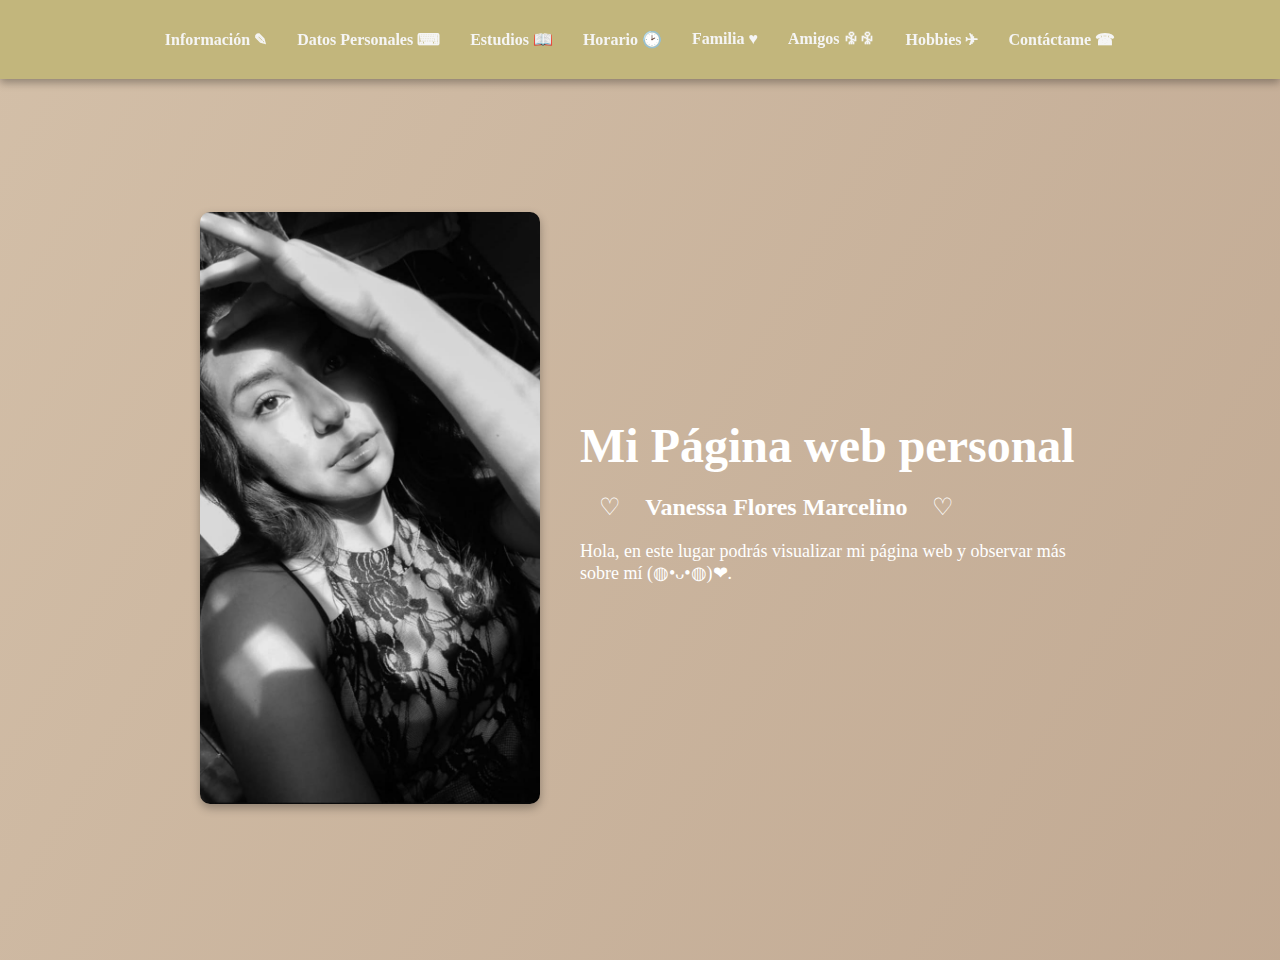
<file: index.html>
<!DOCTYPE html>
<html lang="es">
<head>
    <meta charset="UTF-8">
    <meta name="viewport" content="width=device-width, initial-scale=1.0">
    <title>Mi Página Personal</title>
    <link rel="stylesheet" href="Inicio bueno.css">
</head>
<body>
    <!-- Barra de herramientas -->
    <nav class="barra-herramientas">
        <ul>
            <li><a href="index.html">Información ✎</a></li>
            <li><a href="datos-personales.html">Datos Personales ⌨</a></li>
            <li><a href="Estudios.html">Estudios 📖</a></li>
            <li><a href="Horario.html">Horario 🕑</a></li>
            <li><a href="Familia.html">Familia ♥</a></li>
            <li><a href="Amigos.html">Amigos ꆜꆜ</a></li>
            <li><a href="Amigos.html">Hobbies ✈</a></li>
            <li><a href="Contactame.html">Contáctame ☎</a></li>
        </ul>
    </nav>

    <div class="contenedor">
        <div class="imagen">
            <img src="YO.jpg" alt="Tu Nombre" width="340" height="695">
        </div>
        <div class="contenido-texto">
            <h1>Mi Página web personal</h1>
            <h2>𓆩♡𓆪 Vanessa Flores Marcelino  𓆩♡𓆪</h2>
            <p>Hola, en este lugar podrás visualizar mi página web y observar más sobre mí (◍•ᴗ•◍)❤.</p>
        </div>
    </div>
</body>
</html>
</file>
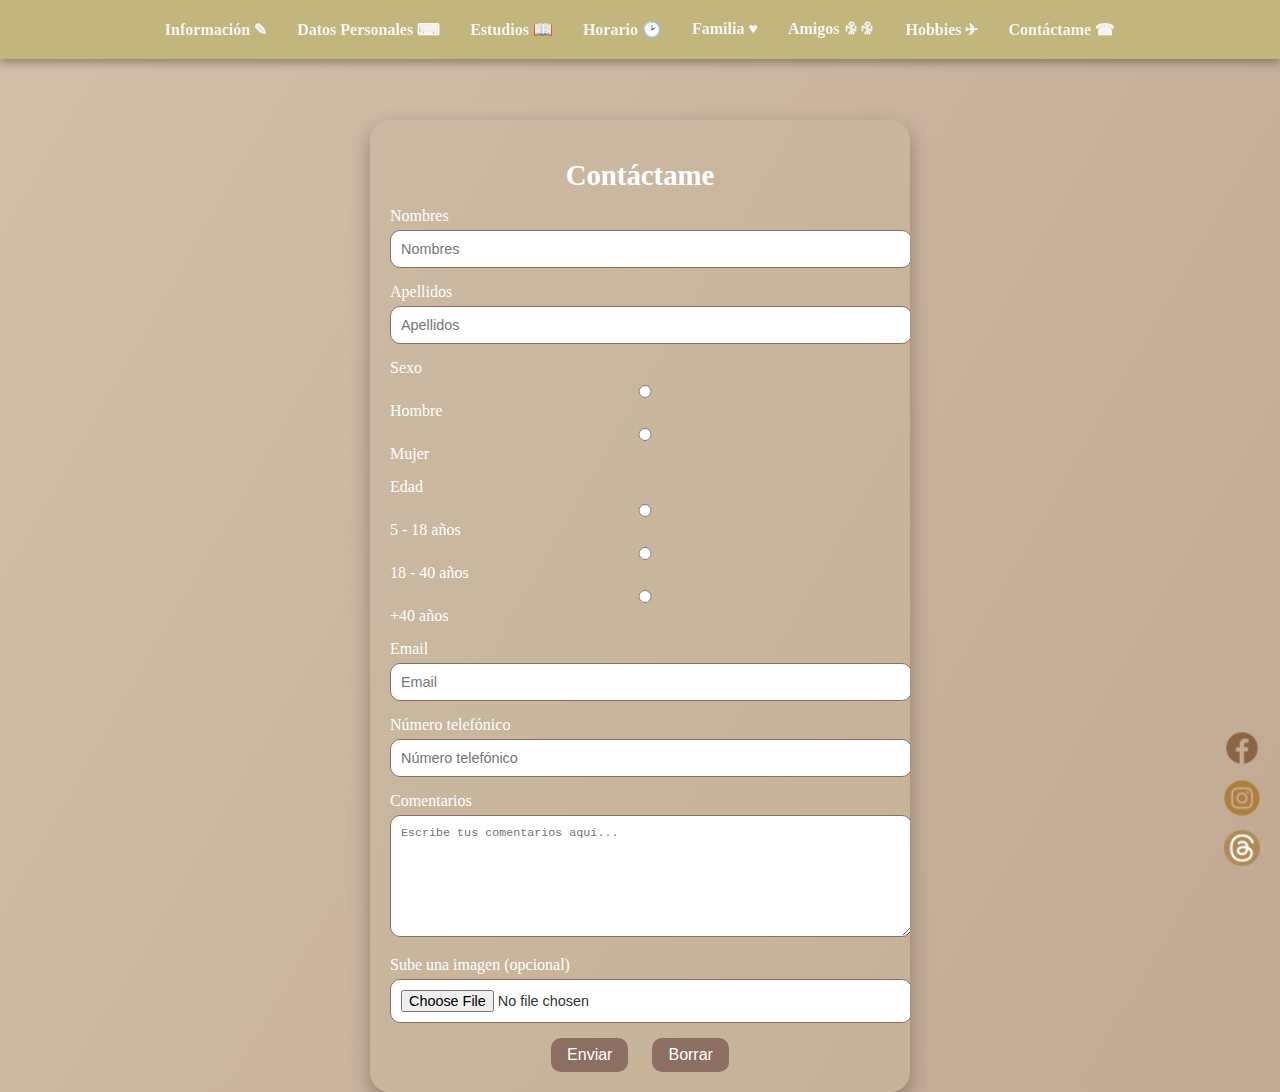
<file: Contactame.html>
<!DOCTYPE html>
<html lang="es">
<head>
    <meta charset="UTF-8">
    <meta name="viewport" content="width=device-width, initial-scale=1.0">
    <title>Contacto</title>
    <link rel="stylesheet" href="contacto.css">
</head>
<body>
    <!-- Barra de herramientas -->
    <nav class="barra-herramientas">
        <ul>
            <li><a href="index.html">Información ✎</a></li>
            <li><a href="datos-personales.html">Datos Personales ⌨</a></li>
            <li><a href="Estudios.html">Estudios 📖</a></li>
            <li><a href="Horario.html">Horario 🕑</a></li>
            <li><a href="Familia.html">Familia ♥</a></li>
            <li><a href="Amigos.html">Amigos ꆜꆜ</a></li>
            <li><a href="Amigos.html">Hobbies ✈</a></li>
            <li><a href="Contactame.html">Contáctame ☎</a></li>
        </ul>
    </nav>

    <!-- Contenedor del formulario -->
    <div class="form-container">
        <h1>Contáctame</h1>
        <form>
            <div class="form-group">
                <label for="nombres">Nombres</label>
                <input type="text" id="nombres" placeholder="Nombres">
            </div>
            <div class="form-group">
                <label for="apellidos">Apellidos</label>
                <input type="text" id="apellidos" placeholder="Apellidos">
            </div>
            <div class="form-group">
                <label>Sexo</label>
                <div class="radio-group">
                    <label><input type="radio" name="sexo" value="Hombre"> Hombre</label>
                    <label><input type="radio" name="sexo" value="Mujer"> Mujer</label>
                </div>
            </div>
            <div class="form-group">
                <label>Edad</label>
                <div class="radio-group">
                    <label><input type="radio" name="edad" value="5-18"> 5 - 18 años</label>
                    <label><input type="radio" name="edad" value="18-40"> 18 - 40 años</label>
                    <label><input type="radio" name="edad" value="40+"> +40 años</label>
                </div>
            </div>
            <div class="form-group">
                <label for="email">Email</label>
                <input type="email" id="email" placeholder="Email">
            </div>
            <div class="form-group">
                <label for="telefono">Número telefónico</label>
                <input type="text" id="telefono" placeholder="Número telefónico">
            </div>
            <div class="form-group">
                <label for="comentarios">Comentarios</label>
                <textarea id="comentarios" placeholder="Escribe tus comentarios aquí..."></textarea>
            </div>
            <div class="form-group">
                <label for="imagen">Sube una imagen (opcional)</label>
                <input type="file" id="imagen" accept="image/*">
            </div>
            <div class="form-buttons">
                <button type="submit">Enviar</button>
                <button type="reset">Borrar</button>
            </div>
        </form>
    </div>

    <!-- Iconos de redes sociales -->
    <div class="redes-sociales">
        <a href="https://www.facebook.com/profile.php?id=100009122521577" target="_blank">
            <img src="facebook (1).png" alt="Facebook">
        </a>
        <a href="https://www.instagram.com/izumikun.0/profilecard/?igsh=bDFlMnF5b255NXBx" target="_blank">
            <img src="instagram.png" alt="Instagram">
        </a>
        <a href="https://www.threads.net/@izumikun.0" target="_blank">
            <img src="threads.png" alt="Threads">
        </a>
    </div>

</body>
</html>
</file>
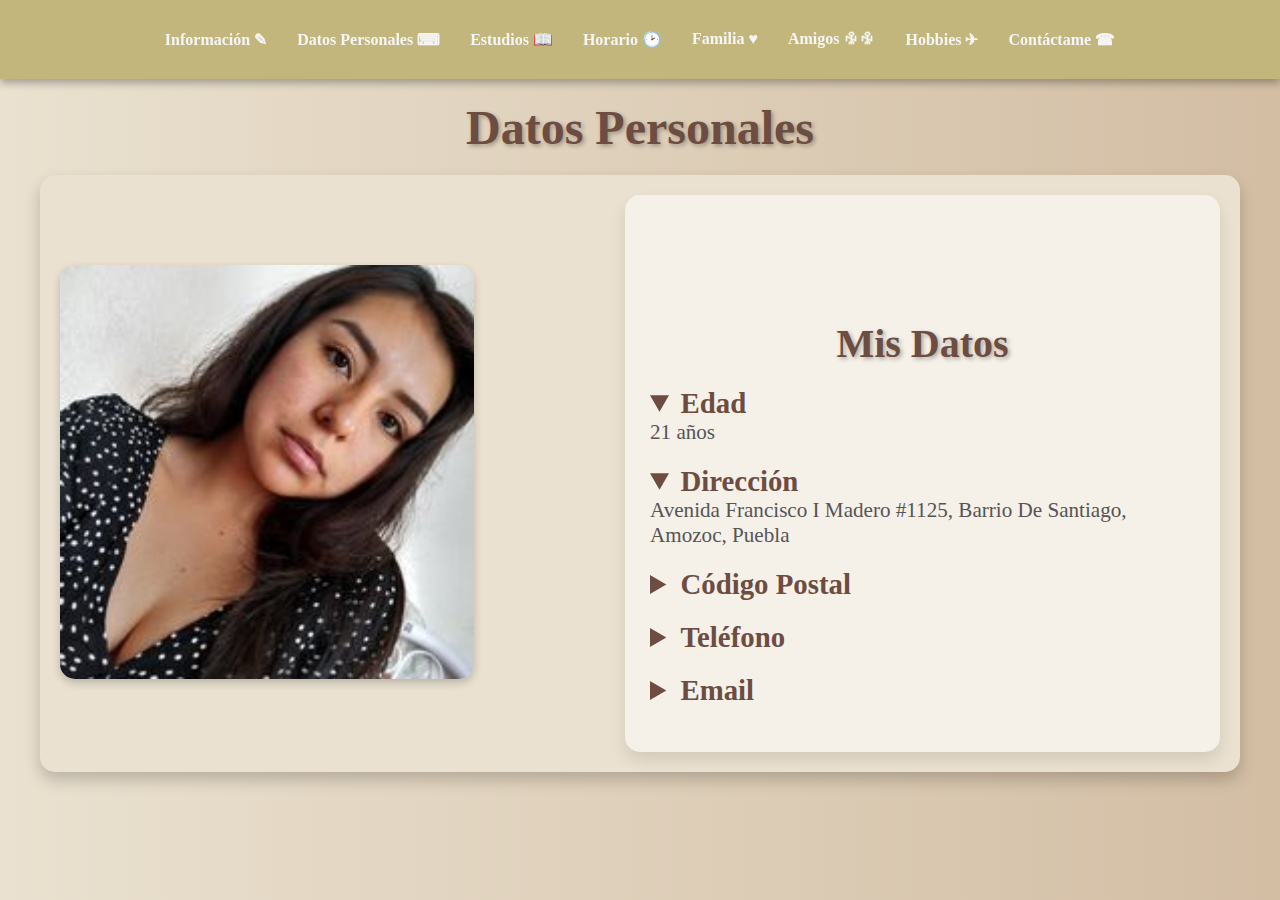
<file: datos-personales.html>
<!DOCTYPE html>
<html lang="es">
<head>
    <meta charset="UTF-8">
    <meta name="viewport" content="width=device-width, initial-scale=1.0">
    <title>Datos Personales</title>
    <link rel="stylesheet" href="Datos personales.css"> 
</head>
<body>
    <!-- Barra de herramientas -->
    <nav class="barra-herramientas">
        <ul>
           <li><a href="index.html">Información ✎</a></li>
            <li><a href="datos-personales.html">Datos Personales ⌨</a></li>
            <li><a href="Estudios.html">Estudios 📖</a></li>
            <li><a href="Horario.html">Horario 🕑</a></li>
            <li><a href="Familia.html">Familia ♥</a></li>
            <li><a href="Amigos.html">Amigos ꆜꆜ</a></li>
            <li><a href="Amigos.html">Hobbies ✈</a></li>
            <li><a href="Contactame.html">Contáctame ☎</a></li>
        </ul>
    </nav>

    <h1>Datos Personales</h1>

    <!-- Contenido principal -->
    <div class="contenedor-datos">
        <div class="imagen">
            <img src="Fotito datop.jpg" alt="Foto de perfil" width="414" height="398">
        </div>
        <div class="info-personal">
            <h1>Mis Datos</h1>
            <ul>
                <li>
                    <details open>
                        <summary>Edad</summary>
                        <p>21 años</p>
                    </details>
                </li>
                <li>
                    <details open>
                        <summary>Dirección</summary>
                        <p>Avenida Francisco I Madero #1125, Barrio De Santiago, Amozoc, Puebla</p>
                    </details>
                </li>
                <li>
                    <details>
                        <summary>Código Postal</summary>
                        <p>72980</p>
                    </details>
                </li>
                <li>
                    <details>
                        <summary>Teléfono</summary>
                        <p>+52 222-125-961-05</p>
                    </details>
                </li>
                <li>
                    <details>
                        <summary>Email</summary>
                        <p>vanekun0306gmail.com</p>
                    </details>
                </li>
            </ul>
        </div>
    </div>
</body>
</html>
</file>
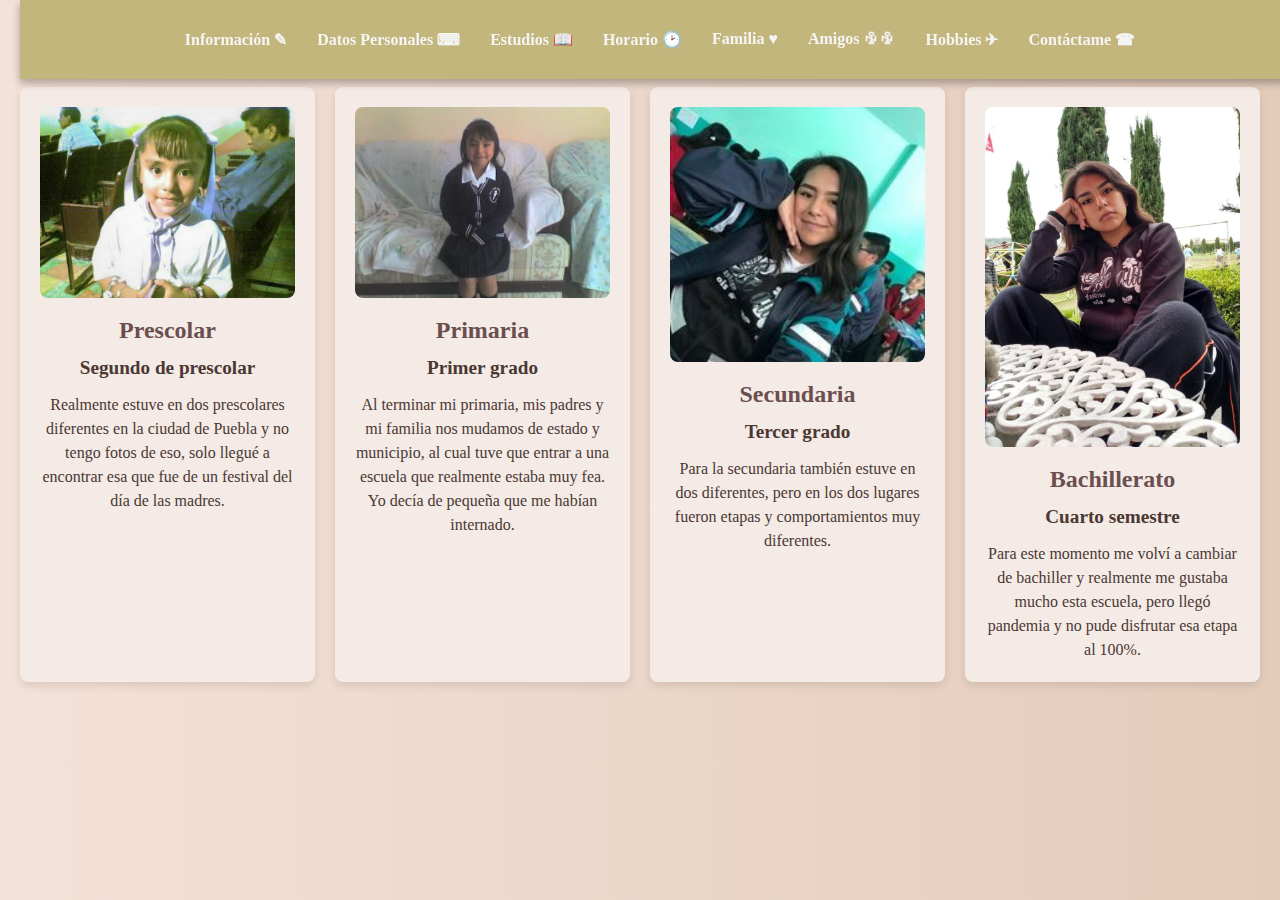
<file: Estudios.html>
<!DOCTYPE html>
<html lang="es">
<head>
    <meta charset="UTF-8">
    <meta name="viewport" content="width=device-width, initial-scale=1.0">
    <title>Estudios</title>
    <link rel="stylesheet" href="Estudios.css">
</head> 
<body>
    <!-- Barra de herramientas -->
    <nav class="barra-herramientas">
        <ul>
            <li><a href="index.html">Información ✎</a></li>
            <li><a href="datos-personales.html">Datos Personales ⌨</a></li>
            <li><a href="Estudios.html">Estudios 📖</a></li>
            <li><a href="Horario.html">Horario 🕑</a></li>
            <li><a href="Familia.html">Familia ♥</a></li>
            <li><a href="Amigos.html">Amigos ꆜꆜ</a></li>
            <li><a href="Amigos.html">Hobbies ✈</a></li>
            <li><a href="Contactame.html">Contáctame ☎</a></li>
        </ul>
    </nav>

    <section class="servicios">
        <h1>Estudios</h1>
        <div class="servicios-contenedor">
            <!-- 1 -->
            <div class="servicio">
                <img src="2 de quinder.jpg" alt="Arte a Detalle">
                <h3>Prescolar</h3>
                <p class="precio">Segundo de prescolar</p>
                <p>Realmente estuve en dos prescolares diferentes en la ciudad de Puebla y no tengo fotos de eso, solo llegué a encontrar esa que fue de un festival del día de las madres.</p>
            </div>
            <!-- 2 -->
            <div class="servicio">
                <img src="1 de primaria.jpg" alt="Maestría en Madera">
                <h3>Primaria</h3>
                <p class="precio">Primer grado</p>
                <p>Al terminar mi primaria, mis padres y mi familia nos mudamos de estado y municipio, al cual tuve que entrar a una escuela que realmente estaba muy fea. Yo decía de pequeña que me habían internado.</p>
            </div>
            <!-- 3 -->
            <div class="servicio">
                <img src="tercero de secundaria.jpg" alt="Creativity Connexion">
                <h3>Secundaria</h3>
                <p class="precio">Tercer grado</p>
                <p>Para la secundaria también estuve en dos diferentes, pero en los dos lugares fueron etapas y comportamientos muy diferentes.</p>   
            </div>
            <!-- 4 -->
            <div class="servicio">
                <img src="ubj.jpg" alt="Creativity Connexion">
                <h3>Bachillerato</h3>
                <p class="precio">Cuarto semestre</p>
                <p>Para este momento me volví a cambiar de bachiller y realmente me gustaba mucho esta escuela, pero llegó pandemia y no pude disfrutar esa etapa al 100%.</p> 
            </div>
        </div>
    </section>
</body>
</html>
</file>
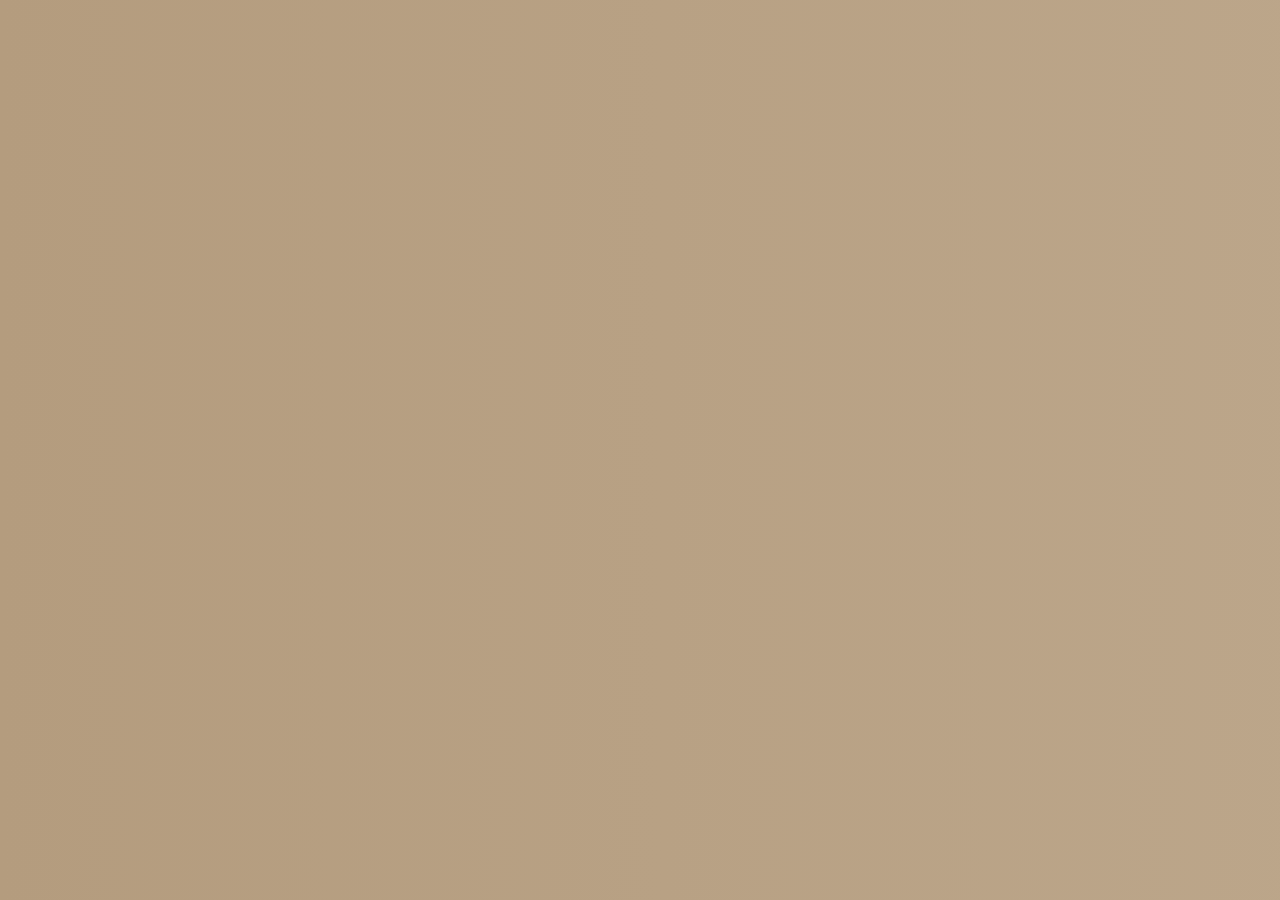
<file: Familia.html>
<!DOCTYPE html>
<html lang="es">
<head>
    <meta charset="UTF-8">
    <meta name="viewport" content="width=device-width, initial-scale=1.0">
    <title>Familia</title>
    <link rel="stylesheet" href="Familia.css">
</head>

<body>
    <!-- Barra de herramientas -->
    <nav class="barra-herramientas">
        <ul>
<li><a href="index.html">Información ✎</a></li>
            <li><a href="datos-personales.html">Datos Personales ⌨</a></li>
            <li><a href="Estudios.html">Estudios 📖</a></li>
            <li><a href="Horario.html">Horario 🕑</a></li>
            <li><a href="Familia.html">Familia ♥</a></li>
            <li><a href="Amigos.html">Amigos ꆜꆜ</a></li>
            <li><a href="Amigos.html">Hobbies ✈</a></li>
            <li><a href="Contactame.html">Contáctame ☎</a></li>        </ul>
    </nav>

    <header>
        <h1>Familia</h1>
    </header>

    <div class="gallery">
        <div class="view view-fourth">
            <img src="Mama.jpeg" alt="Imagen 1">
            <div class="mask">
                <h2>Mi madre</h2>
                <p>Ella me quiere a su manera y con sus correcciones de conducta no dejará de ser una persona muy especial.</p>
                <a href="#" class="info">Regreso</a>
            </div>
        </div>
        
        <div class="view view-fourth">
            <img src="Toño.jpeg" alt="Imagen 2">
            <div class="mask">
                <h2>Mi hermano</h2>
                <p>Por ser el más pequeño no lo quería en un inicio, pero para mí fue una persona fundamental en mi vida.</p>
                <a href="#" class="info">Regreso</a>
            </div>
        </div>
        
        <div class="view view-fourth">
            <img src="mimi.jpg" alt="Imagen 3">
            <div class="mask">
                <h2>Mi hermana</h2>
                <p>Casi no hablamos porque tenemos ideas distintas y vivimos etapas muy diferentes, pero desde pequeñas nos apoyamos y estaría para ella.</p>
                <a href="#" class="info">Regreso</a>
            </div>
        </div>
        
        <div class="view view-fourth">
            <img src="Copito.jpg" alt="Imagen 4">
            <div class="mask">
                <h2>Mi mascota Copito</h2>
                <p>Literalmente el ser más increíble de mi vida. Hace casi un año que falleció por una enfermedad, pero sé que está conmigo en cualquier momento a mi lado.</p>
                <a href="#" class="info">Regreso</a>
            </div>
        </div>
    </div>
</body>
</html>
</file>
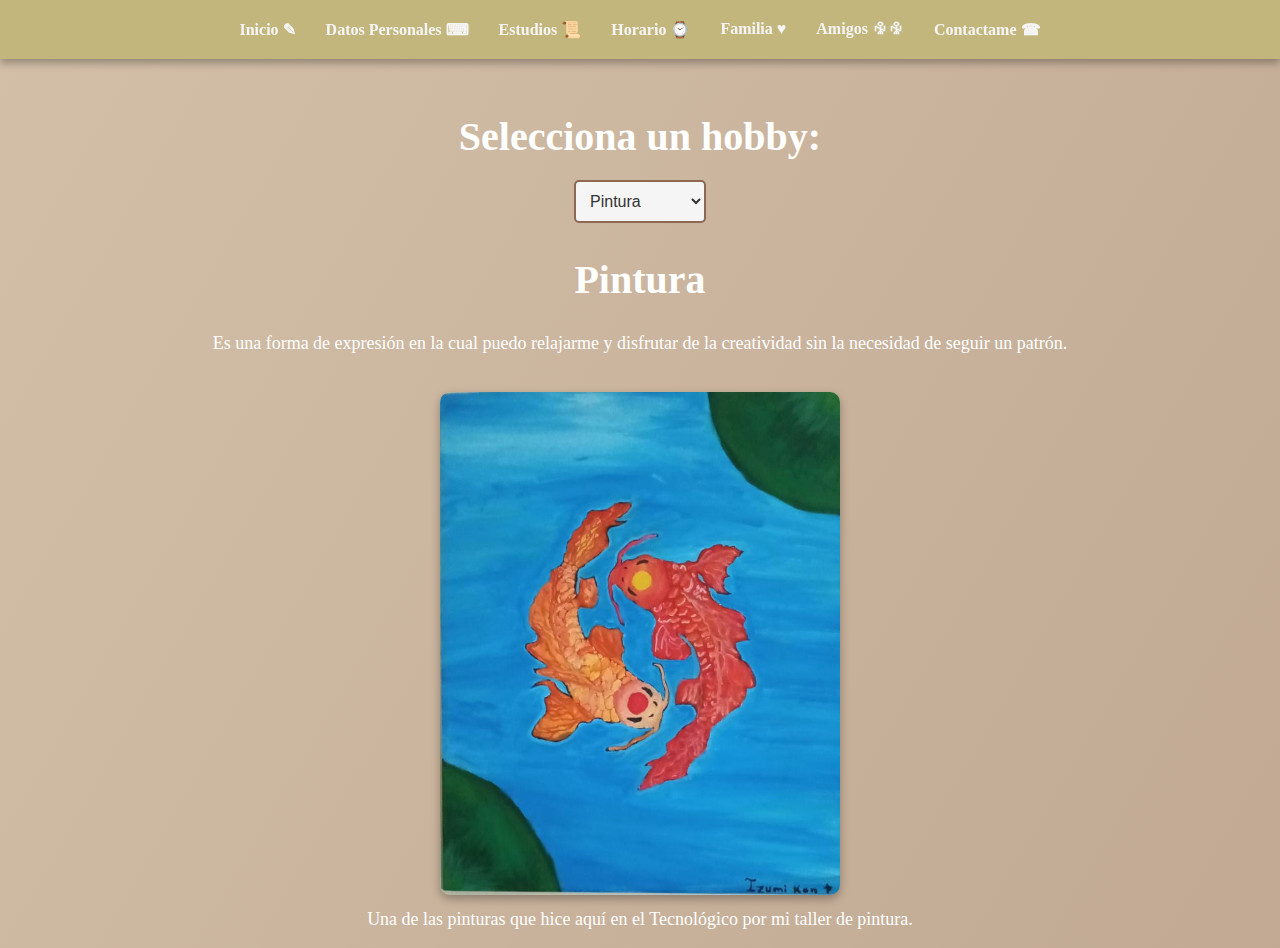
<file: Hobbies.html>
<!DOCTYPE html>
<html lang="es">
<head>
    <meta charset="UTF-8">
    <meta name="viewport" content="width=device-width, initial-scale=1.0">
    <title>Mis Hobbies</title>
    <link rel="stylesheet" href="styles.css">
</head>
<body>

    <!-- Barra de herramientas -->
    <nav class="barra-herramientas">
        <ul>
            <li><a href="index.html">Inicio ✎</a></li>
            <li><a href="datos-personales.html">Datos Personales ⌨</a></li>
            <li><a href="estudios.html">Estudios 📜</a></li>
            <li><a href="horario.html">Horario ⌚</a></li>
            <li><a href="familia.html">Familia ♥</a></li>
            <li><a href="amigos.html">Amigos ꆜꆜ</a></li>
            <li><a href="Contactame.html">Contactame ☎</a></li>
        </ul>
    </nav>

    <!-- Contenido principal -->
    <div class="contenedor">
        <h2>Selecciona un hobby:</h2>
        <select id="hobbySelector" onchange="cambiarContenido()">
            <option value="pintura">Pintura</option>
            <option value="lectura">Lectura</option>
            <option value="videojuegos">Videojuegos</option>
            <option value="musica">Música</option>
            <option value="salir">Salir</option>
        </select>

        <h2 id="tituloHobby">Pintura</h2>
        <p id="descripcionHobby">Es una forma de expresión en la cual puedo relajarme y disfrutar de la creatividad sin la necesidad de seguir un patrón.</p>

        <div class="imagen">
            <img id="imagenHobby" src="Pintura tec.jpeg" alt="Imagen de pintura">
        </div>
        <p id="textoImagen">Una de las pinturas que hice aquí en el Tecnológico por mi taller de pintura.</p>
    </div>

    <script>
        function cambiarContenido() {
            const hobby = document.getElementById('hobbySelector').value;
            const titulo = document.getElementById('tituloHobby');
            const descripcion = document.getElementById('descripcionHobby');
            const imagen = document.getElementById('imagenHobby');
            const textoImagen = document.getElementById('textoImagen');

            switch (hobby) {
                case 'pintura':
                    titulo.textContent = 'Pintura';
                    descripcion.textContent = 'Es una forma de expresión en la cual puedo relajarme y disfrutar de la creatividad sin seguir un patrón.';
                    imagen.src = 'Pintura tec.jpeg';
                    textoImagen.textContent = 'Una de las pinturas que hice aquí en el Tecnológico por mi taller de pintura.';
                    break;
                case 'lectura':
                    titulo.textContent = 'Lectura';
                    descripcion.textContent = 'Yo llego a leer en una aplicacion llamada webtoon donde varios artistas publican sus historias como tipo mangas, me gusta porque tiene color y textos muy cortos.';
                    imagen.src = 'webtoon.jpeg'
                    textoImagen.textContent = 'Algo asi se aprecia la aplicacion.';
                    break;
                case 'videojuegos':
                    titulo.textContent = 'Videojuegos';
                    descripcion.textContent = 'Me encanta jugar videojuegos en mis ratos libres, es una forma divertida de pasar el tiempo.';
                    imagen.src = 'conejito juego.jpeg';
                    textoImagen.textContent = 'Este juego es muy facil y secncillo me ayuda a relajarme mientras voy decorando su casita al conejito, ahorita esta decorada por la temporada.';
                    break;
                case 'musica':
                    titulo.textContent = 'Música';
                    descripcion.textContent = 'La música me inspira. Me gusta escuchar diferentes géneros para relajarme o animarme durante el día.';
                    imagen.src = 'lana del rey.jpeg';
                    textoImagen.textContent = 'Me gusta mucho la musica de Lana del Rey.';
                    break;
                case 'salir':
                    titulo.textContent = 'Salir';
                    descripcion.textContent = 'Me gusta salir a caminar, explorar nuevos lugares y disfrutar de la naturaleza.';
                    imagen.src = 'huehue.jpeg';
                    textoImagen.textContent = 'Esa vez sali a un pueblo de la Sierra Norte de puebla y fue maravilloso conectar con la naturaleza.';
                    break;
            }
        }
    </script>
</body>
</html>
</file>
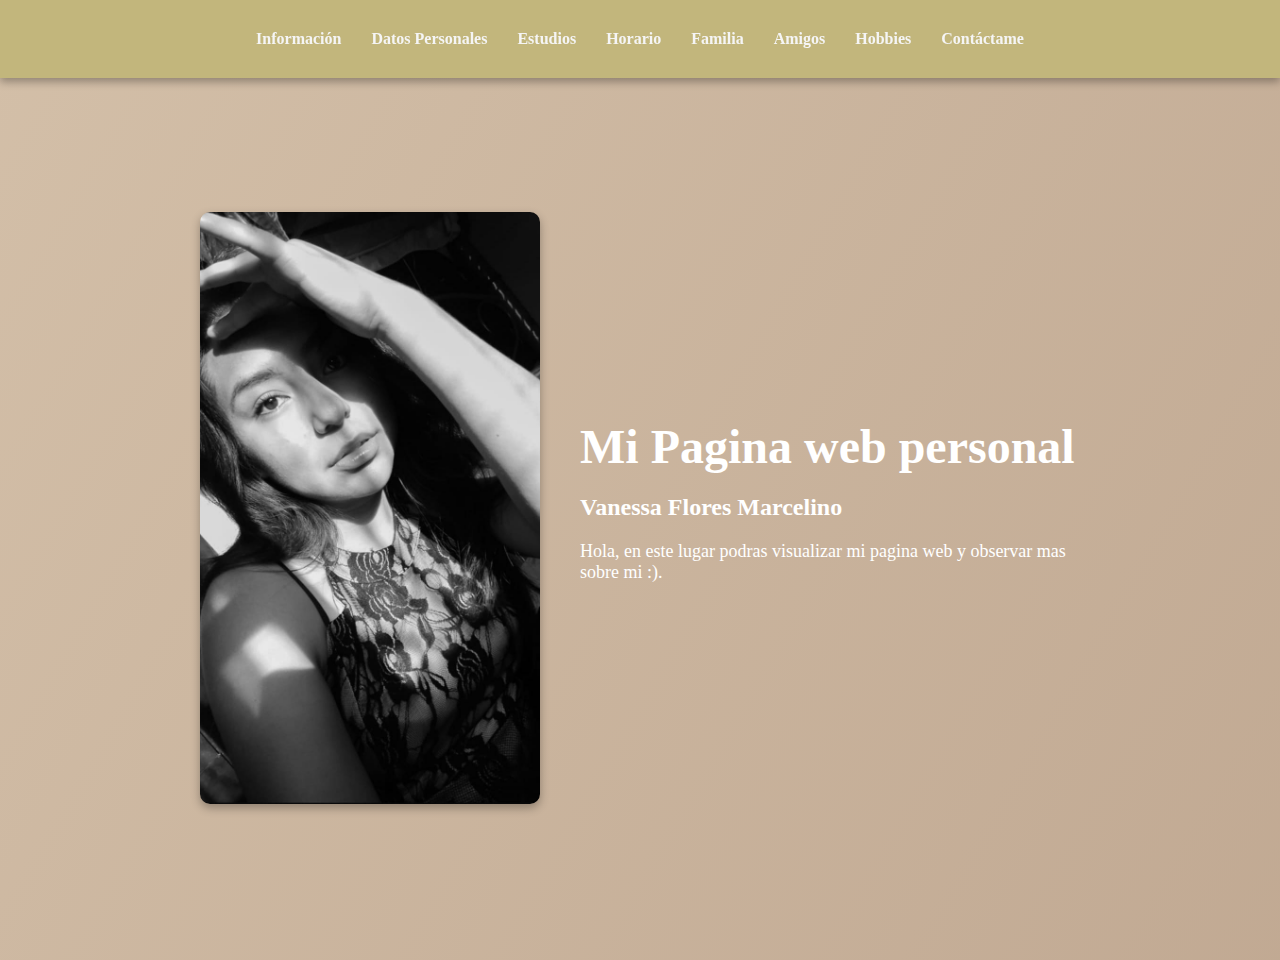
<file: Inicio bueno.html>
<!DOCTYPE html>
<html lang="es">
<head>
    <meta charset="UTF-8">
    <meta name="viewport" content="width=device-width, initial-scale=1.0">
    <title>Mi Página Personal</title>
    <link rel="stylesheet" href="Inicio bueno.css">
</head>
<body>
    <!-- Barra de herramientas -->
    <nav class="barra-herramientas">
        <ul>
            <li><a href="#informacion">Información</a></li>
            <li><a href="#datos-personales">Datos Personales</a></li>
            <li><a href="#estudios">Estudios</a></li>
            <li><a href="#horario">Horario</a></li>
            <li><a href="#familia">Familia</a></li>
            <li><a href="#amigos">Amigos</a></li>
            <li><a href="#hobbies">Hobbies</a></li>
            <li><a href="#contactame">Contáctame</a></li>
        </ul>
    </nav>

    <div class="contenedor">
        <div class="imagen">
            <img src="YO.jpg" alt="Tu Nombre" width="340" height="695">
        </div>
        <div class="contenido-texto">
            <h1> Mi Pagina web personal</h1>
            <h2> Vanessa Flores Marcelino</h2>
            <p>Hola, en este lugar podras visualizar mi pagina web y observar mas sobre mi :).</p>
        </div>
    </div>
</body>
</html>
</file>
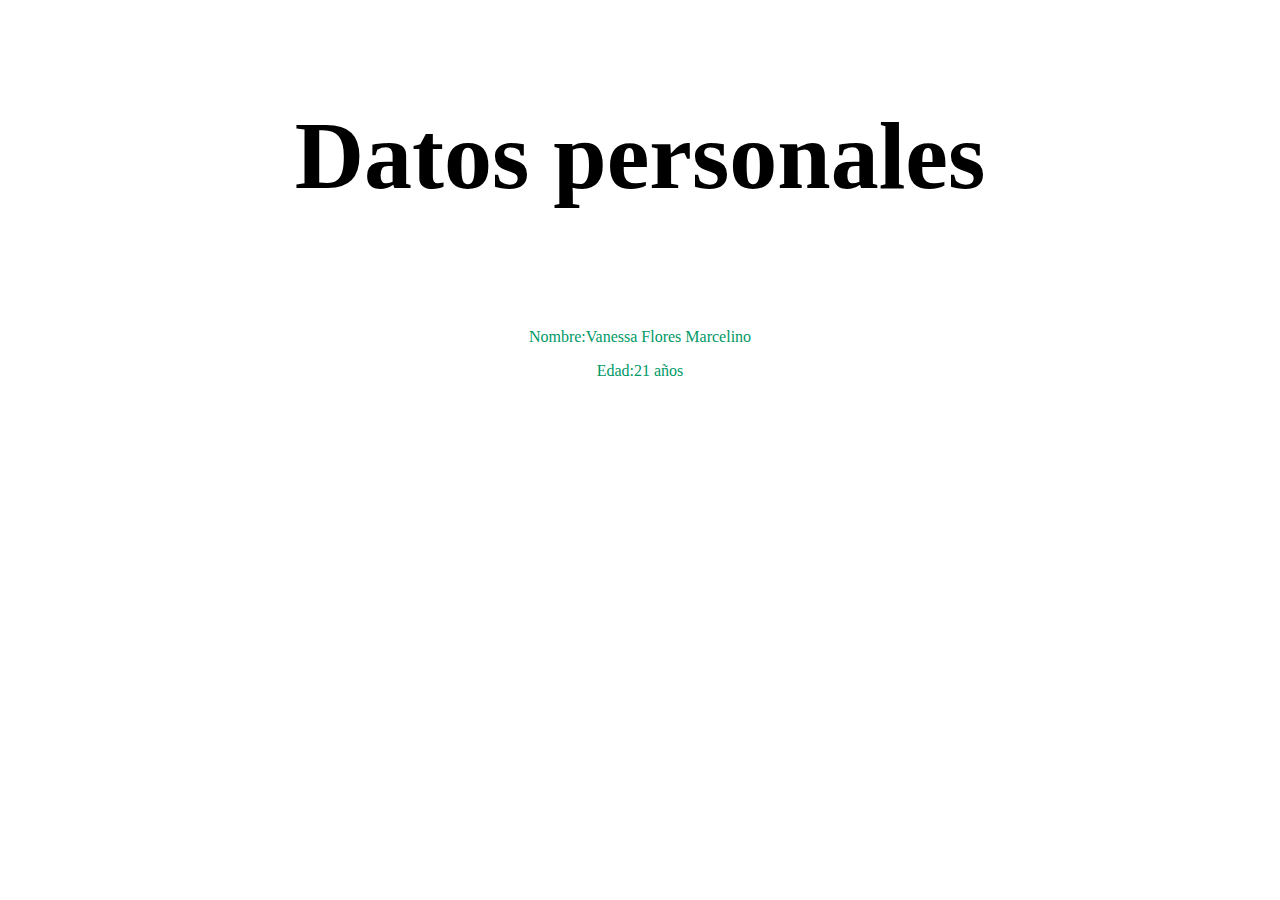
<file: Inicio.html>
<!DOCTYPE html PUBLIC "-//W3C//DTD XHTML 1.0 Transitional//EN" "http://www.w3.org/TR/xhtml1/DTD/xhtml1-transitional.dtd">
<html xmlns="http://www.w3.org/1999/xhtml">
<head>
<meta http-equiv="Content-Type" content="text/html; charset=utf-8" />
<title>Inicio</title>
</head>

<body background="file:///C|/Users/Vanessa/Documents/Proyecto web u 3/Premium Photo _ Green pastel watercolor background.jpg" leftmargin="0" topmargin="0" marginheight="0" marginheight="0"><br /> 
<br/>
<font face="Baskerville " size="+5" color="#000000" align="center">
<h1> Datos personales </h1>
</font>
<br/>
<br/>
<font size="3" color="#009966" align="center">
<p align="center"> Nombre:Vanessa Flores Marcelino</p>
</font>
<font size="3" color="#009966" align="center">
<p align="center"> Edad:21 años</p>
</font>


</body>
</html>
</file>
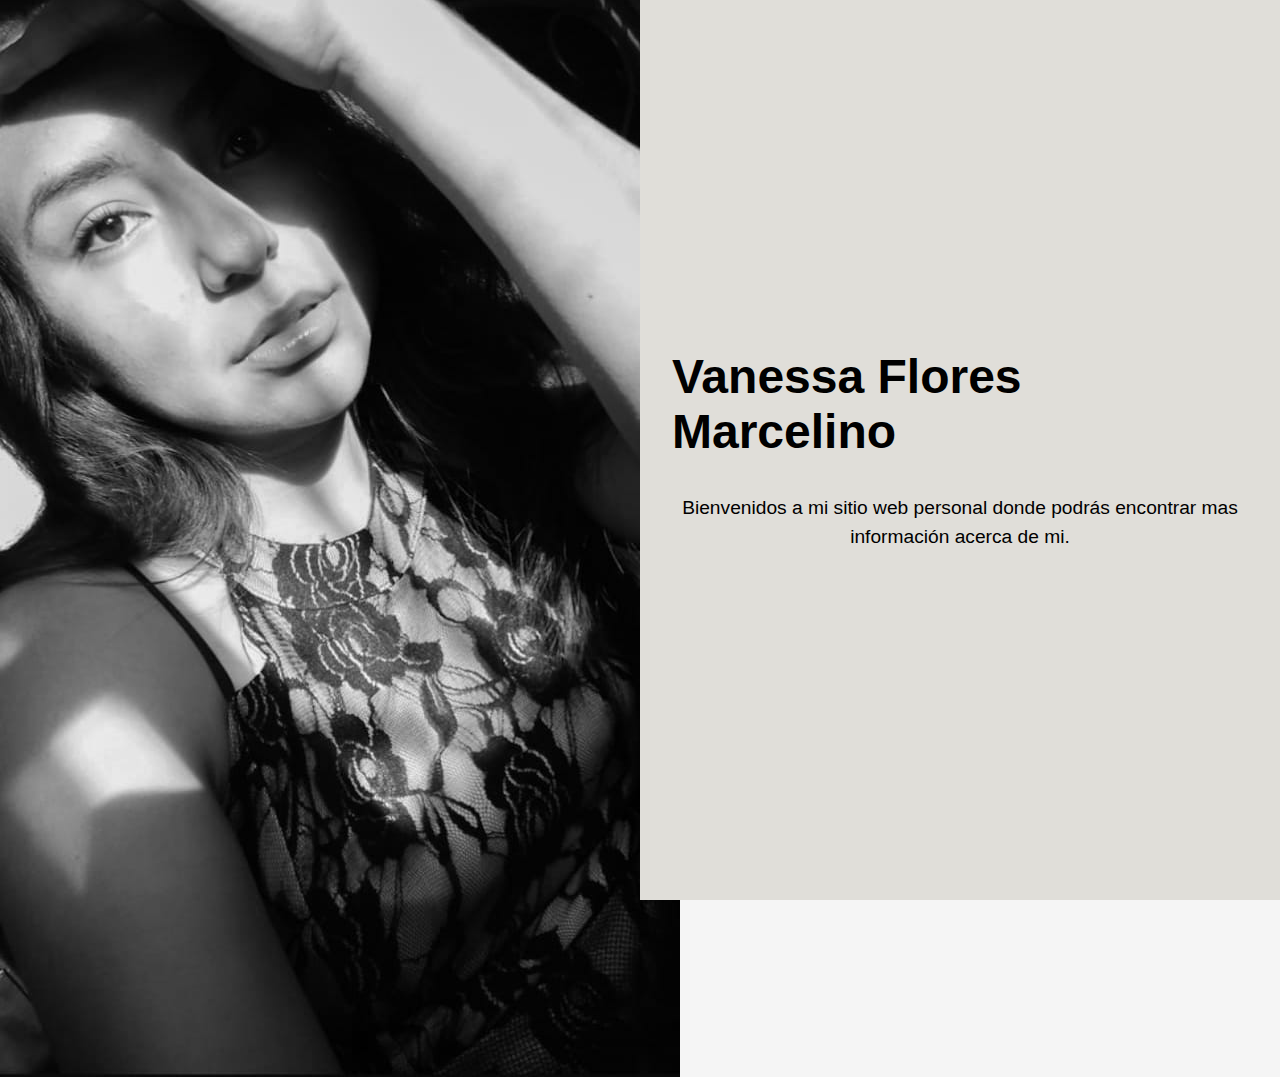
<file: pruebas.html>
<!DOCTYPE html>
<html lang="en">
<head>
    <meta charset="UTF-8">
    <meta name="viewport" content="width=device-width, initial-scale=1.0">
    <title>Vanessa Flores Marcelino</title>
    <style>
        body {
            margin: 0;
            font-family: sans-serif;
            display: flex;
            background-color: #f5f5f5;
        }

        .container {
            display: flex;
            width: 100%;
            height: 100vh;
        }

        .left {
            width: 50%;
            background-color: #fff;
            display: flex;
            justify-content: center;
            align-items: center;
        }

        .right {
            width: 50%;
            background-color: #e0ded9;
            display: flex;
            flex-direction: column;
            justify-content: center;
            align-items: center;
            padding: 2rem;
        }

        .title {
            font-size: 3rem;
            font-weight: bold;
            margin-bottom: 1rem;
        }

        .text {
            font-size: 1.2rem;
            line-height: 1.5;
            text-align: center;
            margin-bottom: 2rem;
        }
    </style>
</head>
<body>
    <div class="container">
        <div class="left">
            <img src="YO.jpg" alt="Vanessa Flores Marcelino">
        </div>
        <div class="right">
            <h1 class="title">Vanessa Flores Marcelino</h1>
            <p class="text">Bienvenidos a mi sitio web personal donde podrás encontrar mas información acerca de mi.</p>
        </div>
    </div>
</body>
</html>
</file>
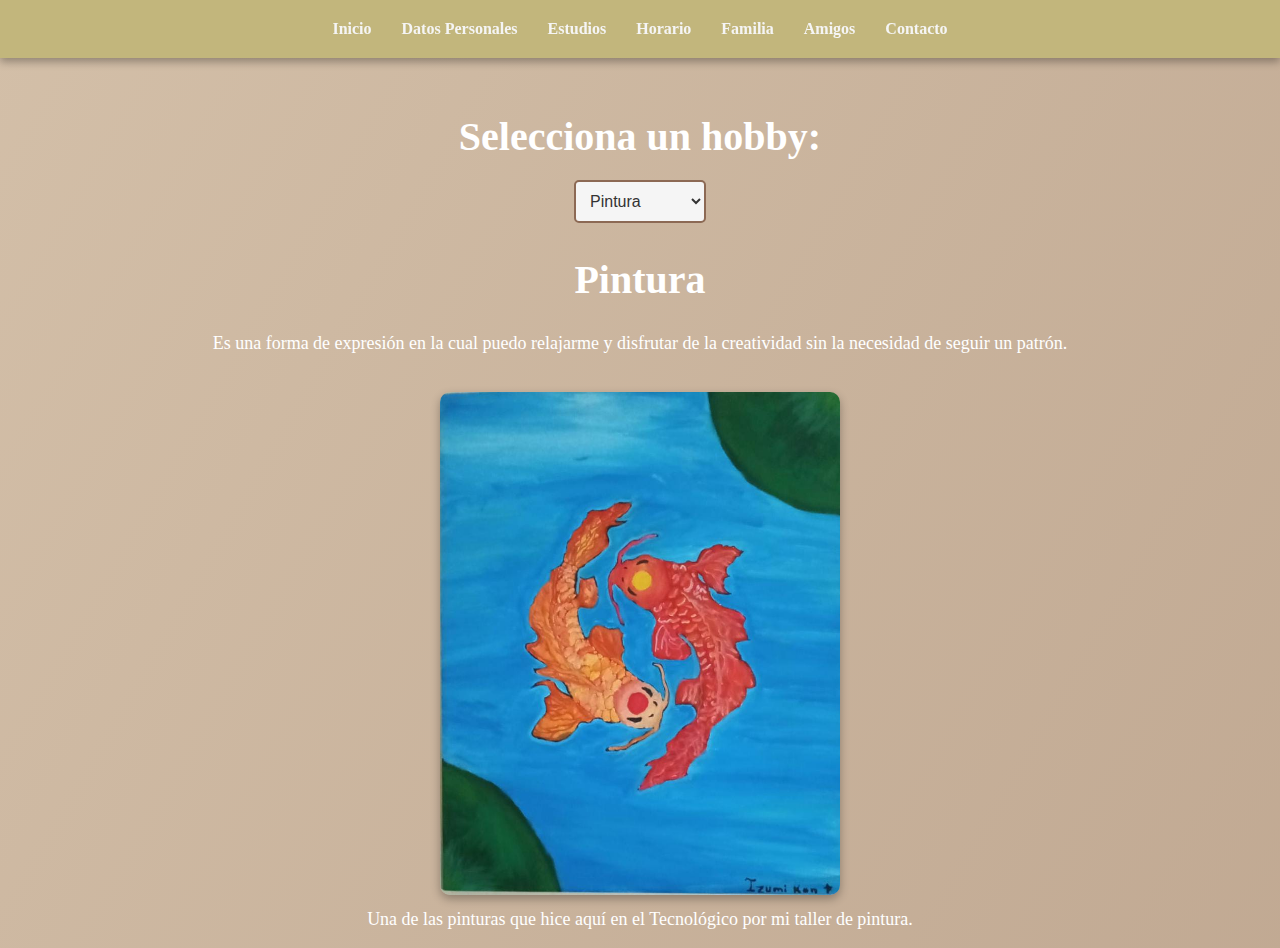
<file: Untitled-3.html>
<!DOCTYPE html>
<html lang="es">
<head>
    <meta charset="UTF-8">
    <meta name="viewport" content="width=device-width, initial-scale=1.0">
    <title>Mis Hobbies</title>
    <link rel="stylesheet" href="styles.css">
</head>
<body>

    <!-- Barra de herramientas -->
    <nav class="barra-herramientas">
        <ul>
            <li><a href="index.html">Inicio</a></li>
            <li><a href="datos-personales.html">Datos Personales</a></li>
            <li><a href="estudios.html">Estudios</a></li>
            <li><a href="horario.html">Horario</a></li>
            <li><a href="familia.html">Familia</a></li>
            <li><a href="amigos.html">Amigos</a></li>
            <li><a href="Contactame.html">Contacto</a></li>
        </ul>
    </nav>

    <!-- Contenido principal -->
    <div class="contenedor">
        <h2>Selecciona un hobby:</h2>
        <select id="hobbySelector" onchange="cambiarContenido()">
            <option value="pintura">Pintura</option>
            <option value="lectura">Lectura</option>
            <option value="videojuegos">Videojuegos</option>
            <option value="musica">Música</option>
            <option value="salir">Salir</option>
        </select>

        <h2 id="tituloHobby">Pintura</h2>
        <p id="descripcionHobby">Es una forma de expresión en la cual puedo relajarme y disfrutar de la creatividad sin la necesidad de seguir un patrón.</p>

        <div class="imagen">
            <img id="imagenHobby" src="Pintura tec.jpeg" alt="Imagen de pintura">
        </div>
        <p id="textoImagen">Una de las pinturas que hice aquí en el Tecnológico por mi taller de pintura.</p>
    </div>

    <script>
        function cambiarContenido() {
            const hobby = document.getElementById('hobbySelector').value;
            const titulo = document.getElementById('tituloHobby');
            const descripcion = document.getElementById('descripcionHobby');
            const imagen = document.getElementById('imagenHobby');
            const textoImagen = document.getElementById('textoImagen');

            switch (hobby) {
                case 'pintura':
                    titulo.textContent = 'Pintura';
                    descripcion.textContent = 'Es una forma de expresión en la cual puedo relajarme y disfrutar de la creatividad sin seguir un patrón.';
                    imagen.src = 'Pintura tec.jpeg';
                    textoImagen.textContent = 'Una de las pinturas que hice aquí en el Tecnológico por mi taller de pintura.';
                    break;
                case 'lectura':
                    titulo.textContent = 'Lectura';
                    descripcion.textContent = 'La lectura me permite viajar a diferentes mundos sin salir de casa. Me encanta perderme en una buena historia.';
                    imagen.src = 'Lectura libro.jpeg';
                    textoImagen.textContent = 'Uno de mis libros favoritos.';
                    break;
                case 'videojuegos':
                    titulo.textContent = 'Videojuegos';
                    descripcion.textContent = 'Me encanta jugar videojuegos en mis ratos libres, es una forma divertida de pasar el tiempo.';
                    imagen.src = 'Videojuegos.jpeg';
                    textoImagen.textContent = 'Una partida que disfruté mucho jugando con amigos.';
                    break;
                case 'musica':
                    titulo.textContent = 'Música';
                    descripcion.textContent = 'La música me inspira. Me gusta escuchar diferentes géneros para relajarme o animarme durante el día.';
                    imagen.src = 'Musica tocadiscos.jpeg';
                    textoImagen.textContent = 'Escuchando música en mi tocadiscos.';
                    break;
                case 'salir':
                    titulo.textContent = 'Salir';
                    descripcion.textContent = 'Me gusta salir a caminar, explorar nuevos lugares y disfrutar de la naturaleza.';
                    imagen.src = 'Salir parque.jpeg';
                    textoImagen.textContent = 'Un paseo por el parque.';
                    break;
            }
        }
    </script>
</body>
</html>
</file>
<file: Inicio bueno.css>
/* Fondo degradado con animación */
body {
    margin: 0;
    padding: 0;
    background: linear-gradient(120deg, #d3bfa8, #8c6954);
    background-size: 400% 400%;
    animation: animacionDegradado 3s ease infinite;
    font-family: Georgia;
}

@keyframes animacionDegradado {
    0% { background-position: 0% 50%; }
    50% { background-position: 100% 50%; }
    100% { background-position: 0% 50%; }
}

/* Estilo para la barra de herramientas */
.barra-herramientas {
    background-color: #C2B67C;
    padding: 30px 0;
    position: fixed;
    top: 0;
    width: 100%;
    z-index: 1000;
    box-shadow: 0px 4px 8px rgba(0, 0, 0, 0.3);
}

.barra-herramientas ul {
    list-style: none;
    display: flex;
    justify-content: center;
    margin: 0;
    padding: 0;
}

.barra-herramientas li {
    margin: 0 15px;
}

.barra-herramientas a {
    text-decoration: none;
    color: #f5f5f5;
    font-size: 16px;
    font-weight: bold;
    transition: color 0.3s;
}

.barra-herramientas a:hover {
    color: #d3bfa8;
}

/* Ajustes para desplazar el contenido hacia abajo debido a la barra de herramientas fija */
.contenedor {
    margin-top: 60px;
}

/* Estilo para el contenido principal */
.contenedor {
    display: flex;
    flex-direction: row;
    height: 100vh;
    align-items: center;
    justify-content: center;
    color: #FFFFFF;
}

/* Animación para el texto */
.contenido-texto {
    max-width: 500px;
    margin: 20px;
    animation: movimientoTexto 3s ease-in-out infinite;
}

@keyframes movimientoTexto {
    0%, 100% { transform: translateY(0); }
    50% { transform: translateY(-10px); }
}

.contenido-texto h1 {
    font-size: 48px;
    margin: 0;
    animation: efectoLetra 2s ease-in-out infinite alternate;
}

.contenido-texto p {
    font-size: 18px;
    margin-top: 10px;
    animation: movimientoTexto 3s ease-in-out infinite;
}

/* Animación para la imagen */
.imagen {
    margin: 20px;
}

.imagen img {
    max-width: 100%;
    height: auto;
    border-radius: 10px;
    box-shadow: 0px 4px 10px rgba(0, 0, 0, 0.3);
    animation: zoomImagen 4s ease-in-out infinite alternate;
}

@keyframes zoomImagen {
    0% { transform: scale(1); }
    100% { transform: scale(1.1); }
}
</file>
<file: contacto.css>
/* Fondo para el body */
body {
    margin: 0;
    font-family: Georgia;
    background: linear-gradient(120deg, #d3bfa8, #8c6954);
    background-size: 400% 400%;
    animation: animacionDegradado 5s ease infinite;
    height: 100vh;
}

@keyframes animacionDegradado {
    0% { background-position: 0% 50%; }
    50% { background-position: 100% 50%; }
    100% { background-position: 0% 50%; }
}

/* Barra de herramientas */
.barra-herramientas {
    background-color: #C2B67C;
    padding: 20px 0;
    position: fixed;
    top: 0;
    width: 100%;
    z-index: 1000;
    box-shadow: 0px 4px 8px rgba(0, 0, 0, 0.3);
}

.barra-herramientas ul {
    list-style: none;
    display: flex;
    justify-content: center;
    margin: 0;
    padding: 0;
}

.barra-herramientas li {
    margin: 0 15px;
}

.barra-herramientas a {
    text-decoration: none;
    color: #f5f5f5;
    font-size: 16px;
    font-weight: bold;
    transition: color 0.3s;
}

.barra-herramientas a:hover {
    color: #d3bfa8;
}

/* Contenedor del formulario */
.form-container {
    background: linear-gradient(120deg, #cbb9a1, #b49c7e);
    background-size: 400% 400%;
    animation: animacionDegradadoForm 10s ease infinite;
    padding: 20px;
    border-radius: 20px;
    max-width: 500px;
    margin: 120px auto; /* Ajuste de margen para que no se mezcle con la barra de herramientas */
    box-shadow: 0 8px 20px rgba(0, 0, 0, 0.3);
    overflow: auto;
}

@keyframes animacionDegradadoForm {
    0% { background-position: 0% 50%; }
    50% { background-position: 100% 50%; }
    100% { background-position: 0% 50%; }
}

/* Título del formulario */
h1 {
    text-align: center;
    font-size: 1.8em;
    margin-bottom: 15px;
    color: #fff;
}

/* Estilos para los inputs y textarea */
.form-group {
    margin-bottom: 15px;
}

.form-group label {
    display: block;
    margin-bottom: 5px;
    font-size: 1em;
    color: #fff;
}

.form-group input, .form-group textarea {
    width: 100%;
    padding: 10px;
    border-radius: 10px;
    border: 1px solid #8d6e63;
    font-size: 0.9em;
    background-color: #fff;
    color: #333;
    transition: box-shadow 0.3s ease;
}

textarea {
    resize: vertical;
    height: 100px;
}

/* Efecto de sombra al hacer hover */
.form-group input:hover, .form-group textarea:hover {
    box-shadow: 0 0 10px rgba(0, 0, 0, 0.2);
}

/* Botones estilizados */
.form-buttons {
    text-align: center;
}

.form-buttons button {
    padding: 8px 16px;
    font-size: 1em;
    border: none;
    border-radius: 10px;
    background-color: #8d6e63;
    color: white;
    cursor: pointer;
    margin: 0 10px;
    transition: background-color 0.5s ease, transform 0.2s ease;
}

.form-buttons button:hover {
    background-color: #5d4037;
    transform: scale(1.05);
}

/* Estilos de las redes sociales */
.redes-sociales {
    position: fixed;
    bottom: 20px;
    right: 20px;
    z-index: 1001; /* Para que no se oculten bajo otros elementos */
}

.redes-sociales a {
    display: block;
    margin: 10px 0;
    transition: transform 0.3s;
}

.redes-sociales a img {
    width: 36px;
    height: 36px;
}

.redes-sociales a:hover {
    transform: scale(1.1);
}
</file>
<file: Datos personales.css>
@charset "utf-8";
/* CSS Document */
* {
    margin: 0;
    padding: 0;
    box-sizing: border-box;
}

body {
    font-family: 'Georgia', serif;
    background: linear-gradient(270deg, #f0e4d7, #e3d4c3, #cbb295, #eae1d0);
    background-size: 400% 400%;
    animation: gradientMove 5s ease infinite;
    color: #333;
    padding: 0;
}

/* Animación del degradado de fondo */
@keyframes gradientMove {
    0% { background-position: 0% 50%; }
    50% { background-position: 100% 50%; }
    100% { background-position: 0% 50%; }
}

/* Título */
h1 {
    font-size: 3em;
    text-align: center;
    margin-top: 100px; /* Ajuste para evitar que se encime con la barra de herramientas */
    margin-bottom: 20px;
    color: #6d4c41;
    text-shadow: 2px 2px 4px rgba(0, 0, 0, 0.3);
    position: relative;
    animation: slideIn 1.5s ease forwards;
}

/* Animación de entrada para el título */
@keyframes slideIn {
    0% { opacity: 0; transform: translateY(-30px); }
    100% { opacity: 1; transform: translateY(0); }
}

.contenedor-datos {
    display: flex;
    justify-content: space-between;
    align-items: center;
    max-width: 1200px;
    margin: 0 auto;
    padding: 20px;
    border-radius: 15px;
    box-shadow: 0 8px 16px rgba(0, 0, 0, 0.2);
    background-color: #eae1d0;
    transition: transform 0.3s ease;
}

.contenedor-datos:hover {
    transform: translateY(-10px); /* Efecto de elevación al pasar el mouse */
}

.imagen {
    flex: 1;
    padding-right: 20px;
}

.imagen img {
    max-width: 100%;
    height: auto;
    border-radius: 15px;
    box-shadow: 0 4px 8px rgba(0, 0, 0, 0.2);
    transition: transform 0.4s ease, box-shadow 0.4s ease;
}

.imagen img:hover {
    transform: scale(1.1); /* Zoom más pronunciado */
    box-shadow: 0 8px 16px rgba(0, 0, 0, 0.4);
}

.info-personal {
    flex: 1;
    background-color: #f5f0e8; /* Fondo un poco más claro */
    padding: 25px;
    border-radius: 15px;
    box-shadow: 0 8px 16px rgba(0, 0, 0, 0.1);
    text-align: left;
}

.info-personal h1 {
    font-size: 2.5em;
    margin-bottom: 20px;
    color: #6d4c41;
}

.info-personal ul {
    list-style: none;
}

.info-personal li {
    margin-bottom: 20px;
}

details {
    font-size: 1.2em;
    color: #6d4c41;
}

summary {
    cursor: pointer;
    font-weight: bold;
    font-size: 1.5em;
    color: #6d4c41;
}

summary:hover {
    color: #8d6e63;
}

p {
    font-size: 1.1em;
    color: #555;
}

/* Botones estilizados */
a.button {
    display: inline-block;
    background-color: #6d4c41;
    color: #f5f0e8;
    padding: 10px 20px;
    border-radius: 5px;
    text-decoration: none;
    font-weight: bold;
    transition: background-color 0.3s ease;
}

a.button:hover {
    background-color: #8d6e63;
}

/* Responsivo */
@media (max-width: 768px) {
    .contenedor-datos {
        flex-direction: column;
        padding: 10px;
    }

    .imagen {
        padding-right: 0;
        margin-bottom: 20px;
    }

    h1 {
        font-size: 2.5em;
    }
}

/* Estilo para la barra de herramientas */
.barra-herramientas {
    background-color: #C2B67C;
    padding: 30px 0;
    position: fixed;
    top: 0;
    width: 100%;
    z-index: 1000;
    box-shadow: 0px 4px 8px rgba(0, 0, 0, 0.3);
}

.barra-herramientas ul {
    list-style: none;
    display: flex;
    justify-content: center;
    margin: 0;
    padding: 0;
}

.barra-herramientas li {
    margin: 0 15px;
}

.barra-herramientas a {
    text-decoration: none;
    color: #f5f5f5;
    font-size: 16px;
    font-weight: bold;
    transition: color 0.3s;
}

.barra-herramientas a:hover {
    color: #d3bfa8;
}
</file>
<file: Estudios.css>
@charset "utf-8";
/* CSS Document */
* {
    margin: 0;
    padding: 0;
    box-sizing: border-box;
}

body {
    font-family: Georgia, "Times New Roman", Times, serif;
    background: linear-gradient(270deg, #D8C3A5, #EAE7DC, #D4B69E, #F4E1D7); /* Degradado con tonos café claro y amarillo claro */
    background-size: 600% 600%;
    animation: backgroundGradient 8s ease infinite; /* Animación del degradado */
    color: #4B3832; 
    padding: 20px;
}

@keyframes backgroundGradient {
    0% { background-position: 0% 50%; }
    50% { background-position: 100% 50%; }
    100% { background-position: 0% 50%; }
}

.servicios {
    text-align: center;
    margin-bottom: 50px;
}

.servicios h1 {
    font-size: 2.5em;
    margin-bottom: 20px;
    color: #4B3832; /* Tono café oscuro para el título */
}

.servicios-contenedor {
    display: flex;
    justify-content: space-between;
    gap: 20px;
}

.servicio {
    background-color: #F4EAE6; /* Fondo café claro */
    border-radius: 8px;
    box-shadow: 0 4px 8px rgba(0, 0, 0, 0.1);
    padding: 20px;
    flex: 1;
    max-width: 30%;
    transition: transform 0.3s ease-in-out, box-shadow 0.3s ease-in-out;
}

.servicio:hover {
    transform: scale(1.05); /* Aumenta el tamaño ligeramente en hover */
    box-shadow: 0 8px 16px rgba(0, 0, 0, 0.2);
}

.servicio img {
    width: 100%;
    border-radius: 8px;
    margin-bottom: 15px;
    transition: transform 0.3s ease-in-out; /* Transición suave en hover */
}

.servicio img:hover {
    transform: scale(1.1); /* Hace zoom sobre la imagen cuando pasas el mouse */
}

.servicio h3 {
    font-size: 1.5em;
    margin-bottom: 10px;
    color: #6B4F4F; /* Tono café claro para el título de cada servicio */
}

.servicio .precio {
    font-size: 1.2em;
    font-weight: bold;
    color: #4B3832; /* Descripción en café oscuro */
    margin-bottom: 10px;
}

.servicio p {
    font-size: 1em;
    line-height: 1.5em;
    color: #4B3832; /* Texto en tono café oscuro */
}

/* Responsivo */
@media (max-width: 768px) {
    .servicios-contenedor {
        flex-direction: column;
    }

    .servicio {
        max-width: 100%;
        margin-bottom: 20px;
    }
}

/* Estilo para la barra de herramientas */
.barra-herramientas {
    background-color: #C2B67C;
    padding: 30px 0;
    position: fixed;
    top: 0;
    width: 100%;
    z-index: 1000;
    box-shadow: 0px 4px 8px rgba(0, 0, 0, 0.3);
}

.barra-herramientas ul {
    list-style: none;
    display: flex;
    justify-content: center;
    margin: 0;
    padding: 0;
}

.barra-herramientas li {
    margin: 0 15px;
}

.barra-herramientas a {
    text-decoration: none;
    color: #f5f5f5;
    font-size: 16px;
    font-weight: bold;
    transition: color 0.3s;
}

.barra-herramientas a:hover {
    color: #d3bfa8;
}
</file>
<file: Familia.css>
@charset "utf-8";
/* CSS Document */

/* Degradado animado en el fondo de la galería */
body {
    margin: 0;
    padding: 0;
    font-family: Didot;
    height: 100vh;
    display: flex;
    align-items: center;
    justify-content: center;
    background: linear-gradient(270deg, #e8e0d4, #cbb9a1, #b49c7e);
    background-size: 600% 600%;
    animation: gradientAnimation 5s ease infinite; /* Animación del fondo */
    opacity: 0; /* Inicialmente invisible */
    animation: fadeIn 1s ease-in-out forwards, gradientAnimation 5s ease infinite; /* Animación de entrada y del fondo */
}

/* Animación para el movimiento del fondo */
@keyframes gradientAnimation {
    0% { background-position: 0% 50%; }
    50% { background-position: 100% 50%; }
    100% { background-position: 0% 50%; }
}

/* Animación de entrada */
@keyframes fadeIn {
    to {
        opacity: 1;
    }
}

/* Encabezado de la página */
header {
    position: absolute;
    top: 60px; /* Ajuste para evitar que se encime con la barra de herramientas */
    left: 50%;
    transform: translateX(-50%);
    text-align: center;
    padding: 10px;
    background-color: #998B67; /* Fondo oscuro semi-transparente */
    color: #fff;
    width: 100%; /* Ocupa todo el ancho */
    z-index: 1; /* Asegura que esté encima de las imágenes */
}

header h1 {
    font-size: 3em;
    margin: 0;
    font-weight: bold;
}

/* Contenedor de la galería */
.gallery {
    display: flex;
    flex-wrap: wrap;
    justify-content: space-around;
    gap: 20px;
    padding: 20px;
    background-color: rgba(255, 255, 255, 0.1); /* Fondo semi-transparente para el contenido */
    border-radius: 10px;
    box-shadow: 0 4px 15px rgba(0, 0, 0, 0.2); /* Sombra */
    margin-top: 100px; 
}

/* Recuadros de la galería (más grandes) */
.view {
    position: relative;
    overflow: hidden;
    width: 400px;
    height: 300px;
    background: #fff;
    text-align: center;
    box-shadow: 0 4px 8px rgba(0, 0, 0, 0.1);
}

/* Imagen de cada recuadro */
.view img {
    width: 100%;
    height: 100%;
    object-fit: cover;
    transition: all 0.4s ease-in-out 0.2s;
    opacity: 1;
}

/* Máscara clara */
.view .mask {
    position: absolute;
    top: 0;
    left: 0;
    width: 100%;
    height: 100%;
    background-color: #A69870;
    opacity: 0;
    transform: scale(0) rotate(-180deg);
    transition: all 0.4s ease-in;
    border-radius: 0;
    display: flex;
    flex-direction: column;
    align-items: center;
    justify-content: center;
    z-index: 1;
}

/* Estilo de los títulos */
.view h2 {
    color: #fff;
    opacity: 0;
    border-bottom: 1px solid rgba(255, 255, 255, 0.3);
    background: transparent;
    margin: 20px;
    transition: all 0.5s ease-in-out;
}

/* Texto del párrafo */
.view p {
    color: #fff;
    opacity: 0;
    transition: all 0.5s ease-in-out;
    text-align: center; 
}

/* Enlace de información */
.view a.info {
    display: inline-block;
    padding: 10px 20px;
    background-color: #fff;
    color: #333;
    opacity: 0;
    transition: all 0.5s ease-in-out;
}

/* Efectos al pasar el cursor */
.view:hover .mask {
    opacity: 1;
    transform: scale(1) rotate(0deg);
    transition-delay: 0.2s;
}

.view:hover img {
    transform: scale(0);
    opacity: 0;
    transition-delay: 0s;
}

.view:hover h2,
.view:hover p,
.view:hover a.info {
    opacity: 1;
    transition-delay: 0.5s;
}

/* Estilo para la barra de herramientas */
.barra-herramientas {
    background-color: #C2B67C;
    padding: 30px 0;
    position: fixed;
    top: 0;
    width: 100%;
    z-index: 1000;
    box-shadow: 0px 4px 8px rgba(0, 0, 0, 0.3);
}

.barra-herramientas ul {
    list-style: none;
    display: flex;
    justify-content: center;
    margin: 0;
    padding: 0;
}

.barra-herramientas li {
    margin: 0 15px;
}

.barra-herramientas a {
    text-decoration: none;
    color: #f5f5f5;
    font-size: 16px;
    font-weight: bold;
    transition: color 0.3s;
}

.barra-herramientas a:hover {
    color: #d3bfa8;
}
</file>
<file: styles.css>
@charset "utf-8";
/* CSS Hobbies */
/* Fondo degradado */
body {
    margin: 0;
    padding: 0;
    background: linear-gradient(120deg, #d3bfa8, #8c6954);
    background-size: 400% 400%;
    animation: animacionDegradado 5s ease infinite;
    font-family: Didot;
}

@keyframes animacionDegradado {
    0% { background-position: 0% 50%; }
    50% { background-position: 100% 50%; }
    100% { background-position: 0% 50%; }
}

/* Barra de herramientas */
.barra-herramientas {
    background-color: #C2B67C;
    padding: 20px 0;
    position: fixed;
    top: 0;
    width: 100%;
    z-index: 1000;
    box-shadow: 0px 4px 8px rgba(0, 0, 0, 0.3);
}

.barra-herramientas ul {
    list-style: none;
    display: flex;
    justify-content: center;
    margin: 0;
    padding: 0;
}

.barra-herramientas li {
    margin: 0 15px;
}

.barra-herramientas a {
    text-decoration: none;
    color: #f5f5f5;
    font-size: 16px;
    font-weight: bold;
    transition: color 0.3s;
}

.barra-herramientas a:hover {
    color: #d3bfa8;
}

/* Ajuste de margen para el contenido */
.contenedor {
    margin-top: 80px;
    display: flex;
    flex-direction: column;
    align-items: center;
    justify-content: center;
    text-align: center;
}

/* Estilos de la lista desplegable */
select {
    padding: 10px;
    border-radius: 5px;
    border: 2px solid #8c6954;
    font-size: 16px;
    background-color: #f5f5f5;
    color: #333;
}

h2 {
    font-size: 40px;
    color: #fff;
    margin-bottom: 20px;
}

p {
    font-size: 18px;
    color: #fff;
    margin-top: 10px;
}

/* Estilo de la imagen */
.imagen {
    margin-top: 20px;
}

.imagen img {
    max-width: 400px;
    height: auto;
    border-radius: 10px;
    box-shadow: 0px 4px 10px rgba(0, 0, 0, 0.3);
    transition: opacity 0.5s ease-in-out, transform 0.5s ease;
    opacity: 1;
}

.imagen img:hover {
    transform: scale(1.05);
    opacity: 0.8;
}
</file>
